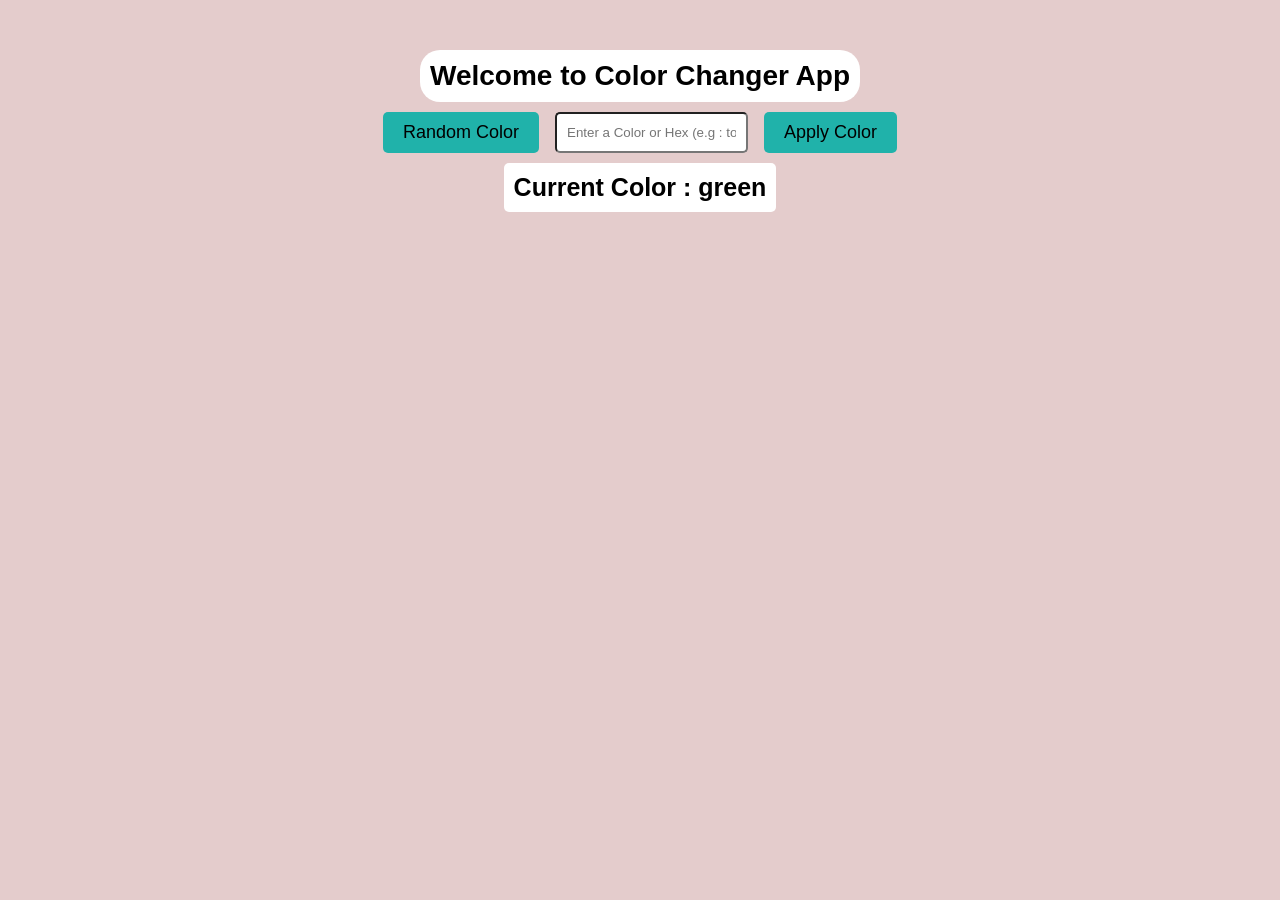
<file: 01 Color Swicher/index.html>
<!DOCTYPE html>
<html lang="en">
<head>
    <meta charset="UTF-8">
    <meta name="viewport" content="width=device-width, initial-scale=1.0">
    <title>Color Switcher</title>
    <link rel="stylesheet" href="style.css">
</head>
<body>

    <div class="container">
        <h1 class="heading"> Welcome to Color Changer App</h1>
        
        <div class="inputContainer">
            <button class="randomBtn">Random Color</button>
            <input id="colorInput" type="text" placeholder="Enter a Color or Hex (e.g : tomato or #ffffff)">
            <button class="applyBtn">Apply Color</button>
        
        </div>
        
        <h2 class="currentColor">Current Color : <span class="currentColorValue">green</span></h2>
    </div>

    <script src="script.js"></script>    
</body>
</html>
</file>
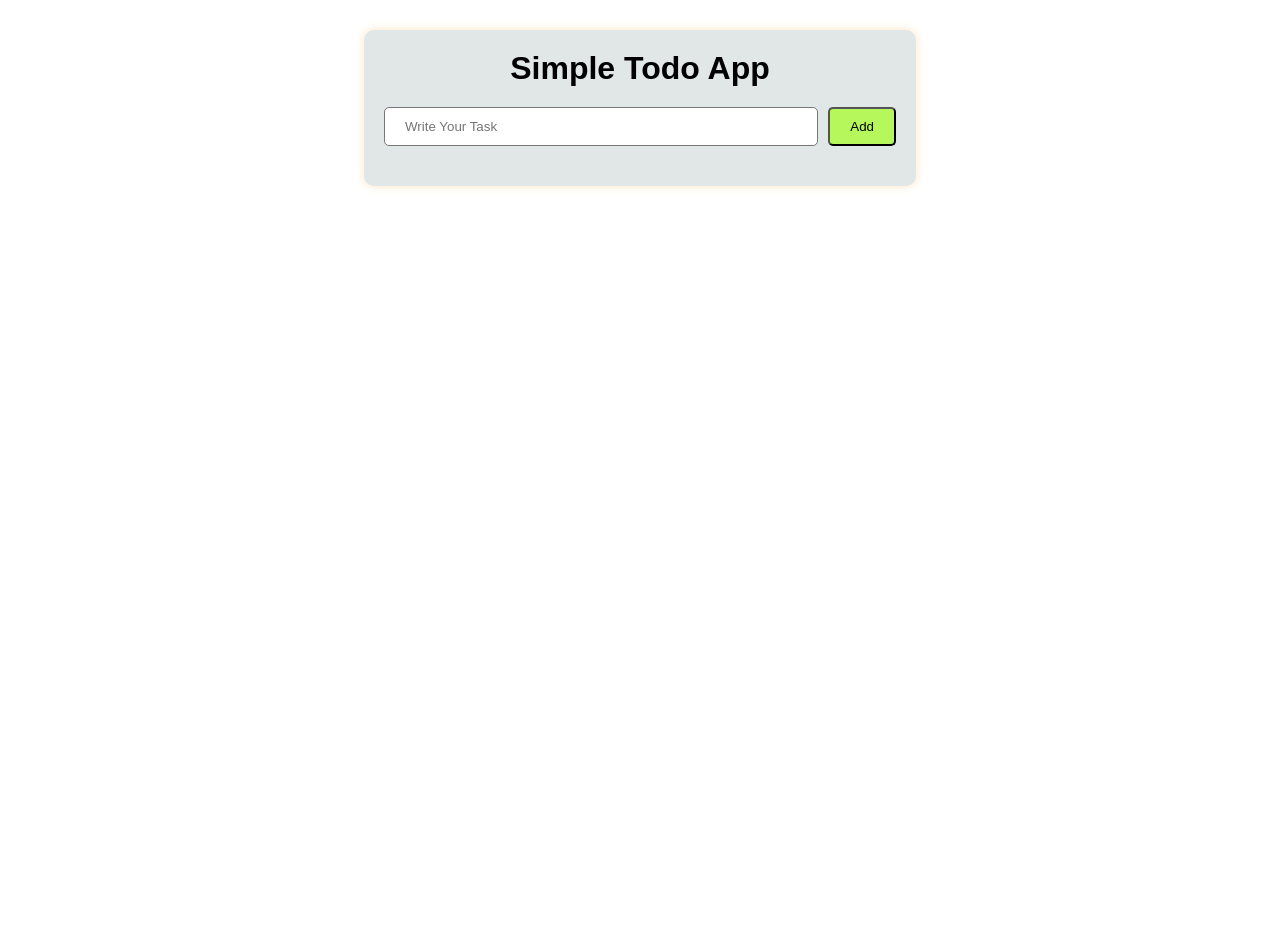
<file: 03  Todo App/index.html>
<!DOCTYPE html>
<html lang="en">

<head>
    <meta charset="UTF-8">
    <meta name="viewport" content="width=device-width, initial-scale=1.0">
    <title>Simple Todo App</title>

    <link rel="stylesheet" href="style.css">
</head>

<body>
    <div class="container">
        <h1>Simple Todo App</h1>

        <div class="addContainer">
            <input type="text" placeholder="Write Your Task" id="addInput">
            <button class="addBtn">Add</button>
        </div>

        <div class="listContainer">
           
        </div>
    </div>

    <script src="script.js"></script>
</body>

</html>
</file>
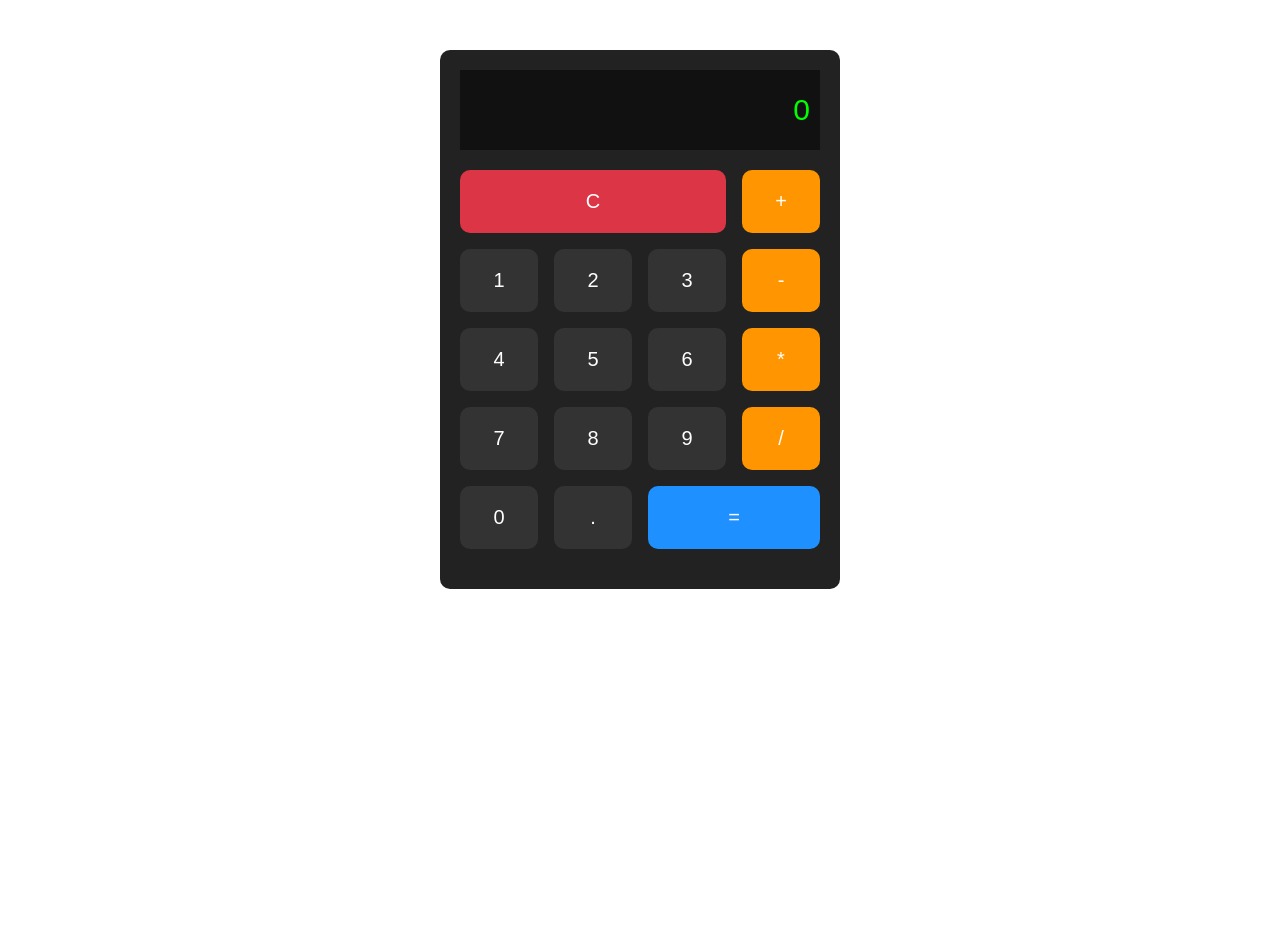
<file: 4 Calculator/index.html>
<!DOCTYPE html>
<html lang="en">

<head>
    <meta charset="UTF-8">
    <meta name="viewport" content="width=device-width, initial-scale=1.0">
    <title>Simple Calculator</title>
    <link rel="stylesheet" href="style.css">
</head>

<body>
    <div class="calculator">
        <div class="display">0</div>
        <div class="buttonsContainer">

            <button class="clearBtn" onclick="clearDisplay()">C</button>
            <button class="operator" onclick="appendValue('+')">+</button>

            <button onclick="appendValue('1')">1</button>
            <button onclick="appendValue('2')">2</button>
            <button onclick="appendValue('3')">3</button>
            <button class="operator" onclick="appendValue('-')">-</button>

            <button onclick="appendValue('4')">4</button>
            <button onclick="appendValue('5')">5</button>
            <button onclick="appendValue('6')">6</button>
            <button class="operator" onclick="appendValue('*')">*</button>

            <button onclick="appendValue('7')">7</button>
            <button onclick="appendValue('8')">8</button>
            <button onclick="appendValue('9')">9</button>
            <button class="operator" onclick="appendValue('/')">/</button>

            <button onclick="appendValue('0')">0</button>
            <button onclick="appendValue('.')">.</button>
            <button class="equalTo" onclick="calculate()">=</button>
        </div>
    </div>

    <script src='script.js'></script>
</body>

</html>
</file>
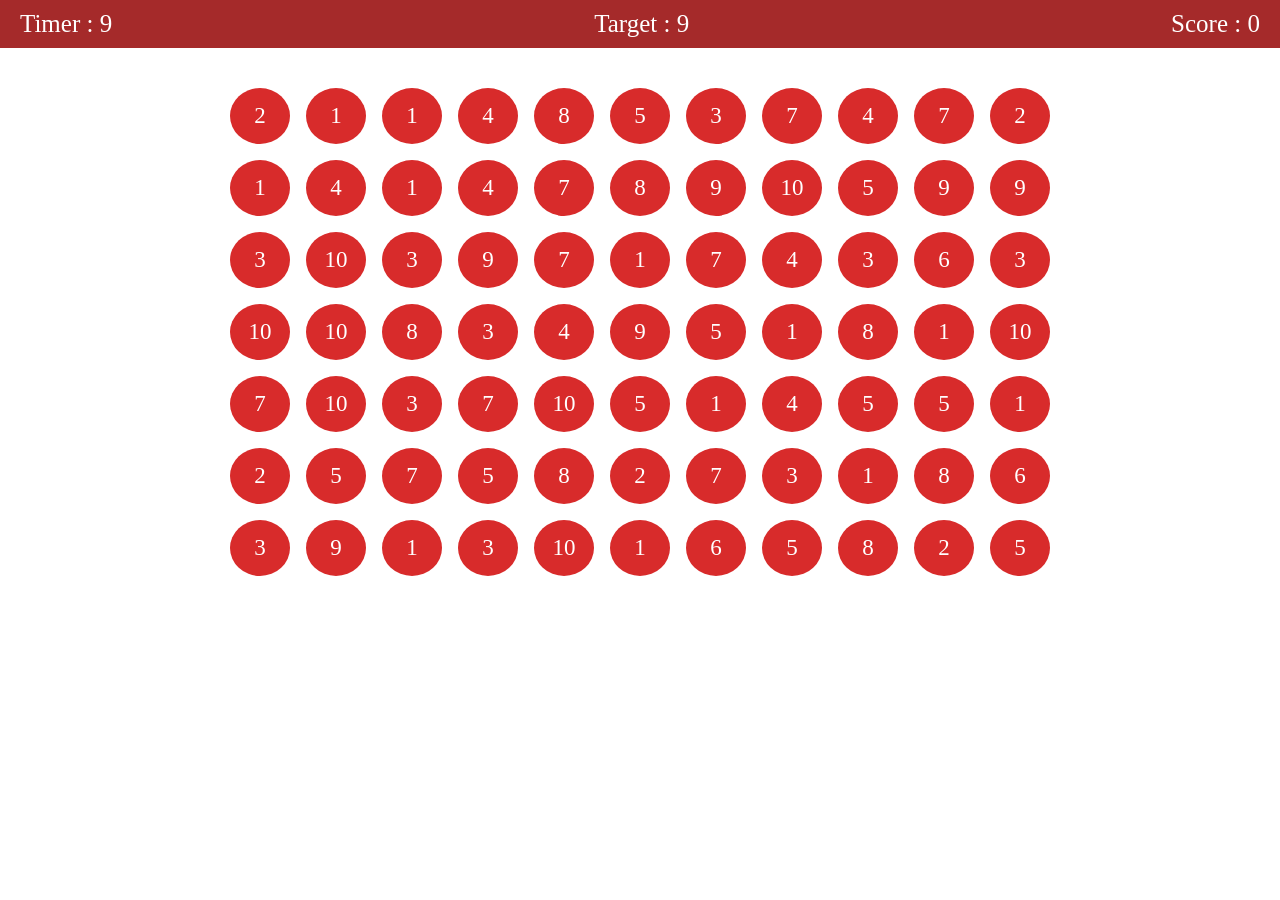
<file: 5 Number Shooter/index.html>
<!DOCTYPE html>
<html lang="en">
<head>
    <meta charset="UTF-8">
    <meta name="viewport" content="width=device-width, initial-scale=1.0">
    <title>Document</title>
    <link rel="stylesheet" href="style.css">
</head>
<body>

    <header>
        <div>
          Timer :  <span class="timerValue">10</span>
        </div>

        <div>
          Target :  <span class="targetValue">10</span>
        </div>

        <div>
          Score :  <span class="scoreValue">0</span>
        </div>

    </header>

    <div class="numberContainer">
    </div>
    
    <script src="script.js"></script>
</body>
</html>
</file>
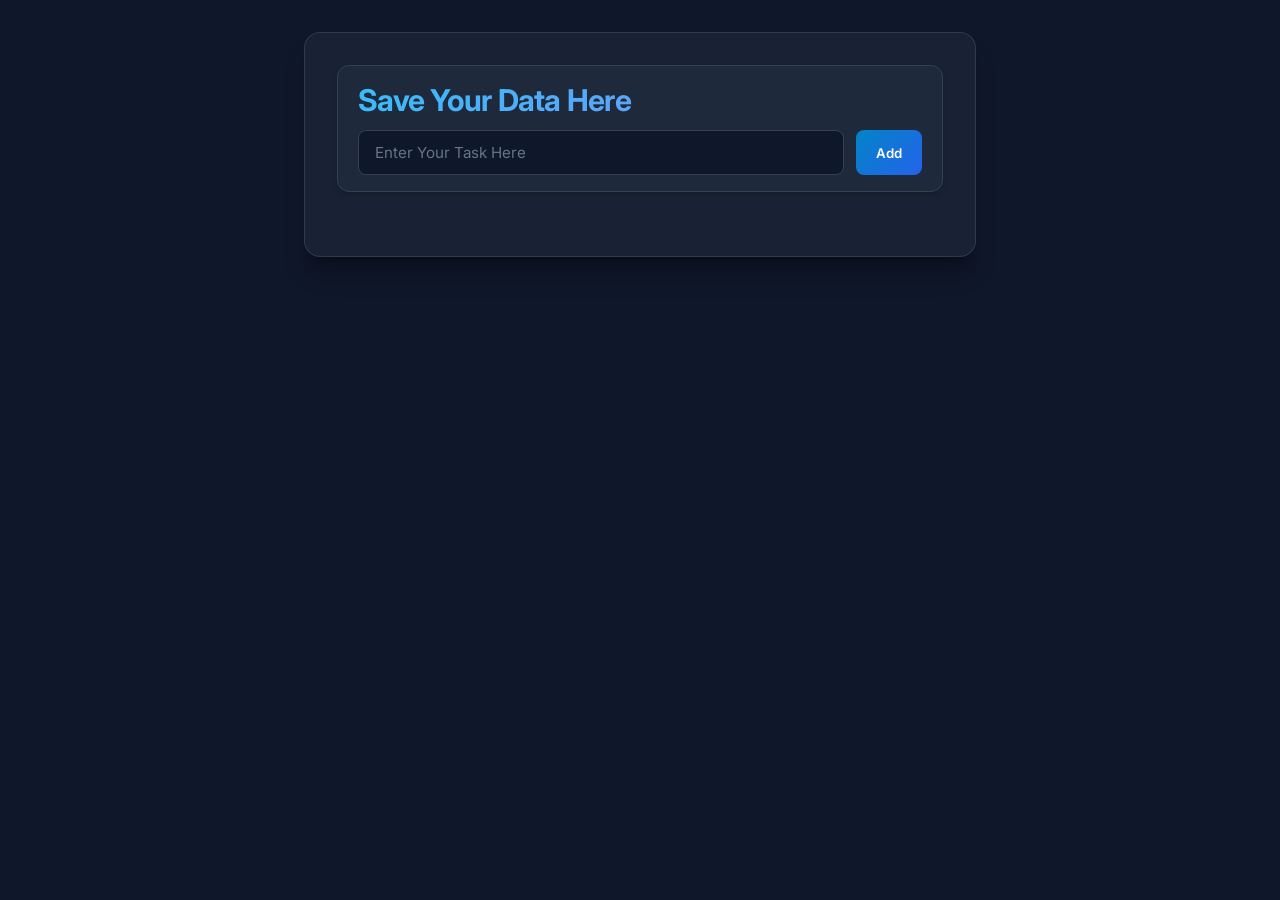
<file: TodoApp With And DOm/Index.html>
<!DOCTYPE html>
<html lang="en">

<head>
    <meta charset="UTF-8">
    <meta name="viewport" content="width=device-width, initial-scale=1.0">
    <title>Document</title>
    <link rel="stylesheet" href="style.css">
</head>

<body>
    <div class="container">
        <header>
            <h1>Save Your Data Here</h1>

        <div class="inputContainer">
            <input type="text" id="taskInput" placeholder="Enter Your Task Here">
            <button class="addBtn">Add</button>
        </div>
        </header>

        <div class="todoContainer">
            
            <!-- <div class="todo">
              
            </div> -->

        </div>
    </div>

    <script src="script.js"></script>
</body>

</html>
</file>
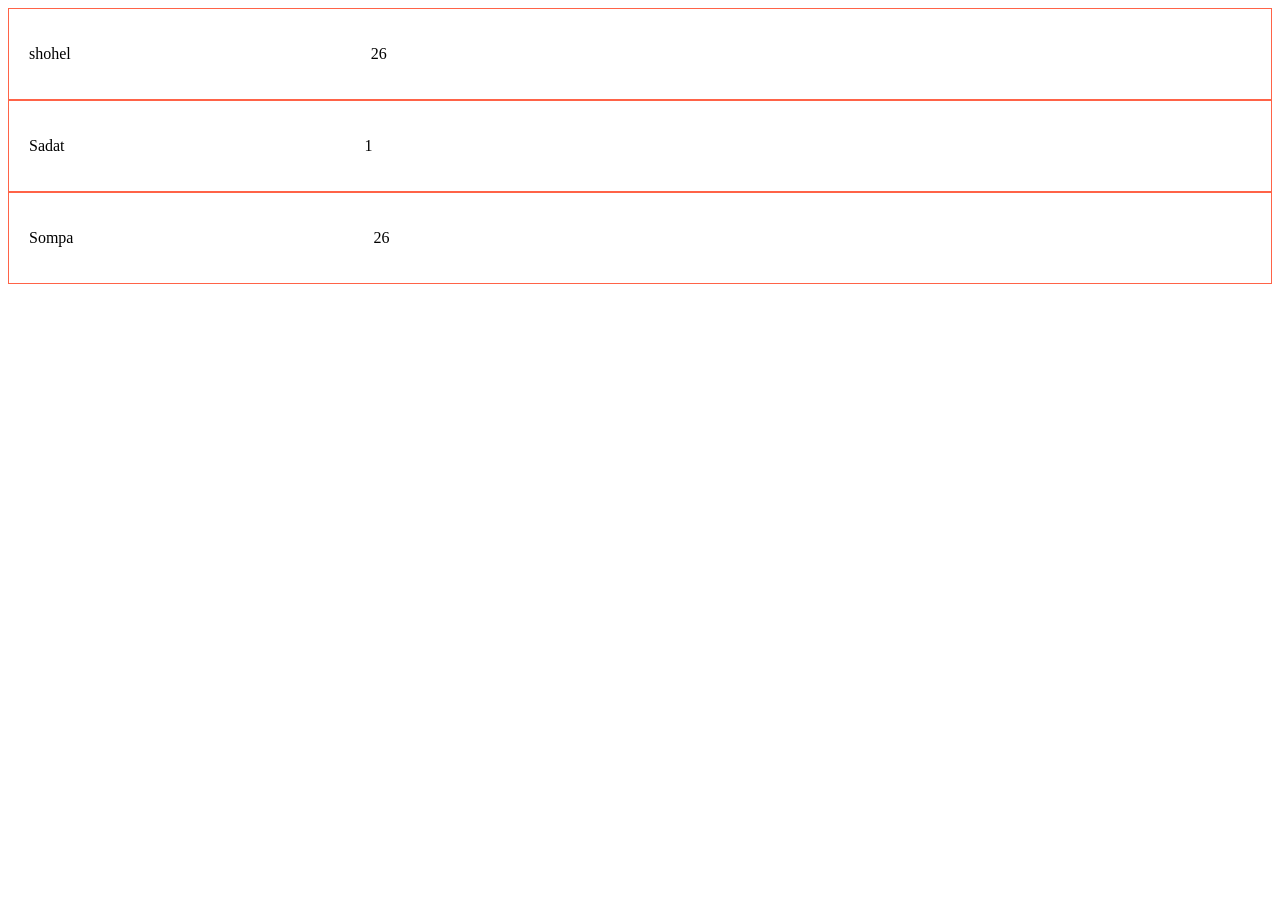
<file: Question & Answer (Problem Solve)/Functional_Programming/index.html>
<!DOCTYPE html>
<html lang="en">
<head>
    <meta charset="UTF-8">
    <meta name="viewport" content="width=device-width, initial-scale=1.0">
    <title>Document</title>
</head>
<style>
    div{
        border: 1px solid tomato;
        display: flex;
        gap : 300px;
        padding: 20px;
    }
</style>
<body>
    
    <script src="2_question.js"></script>
</body>
</html>
</file>
<file: 01 Color Swicher/style.css>
*{
    padding: 0px;
    margin: 0px;
    box-sizing: border-box;

}

html,body{
    width: 100%;
    height: 100%;
    font-family: sans-serif;
}

.container{
    height: 100vh;
    background-color: rgb(228, 204, 204);
    display: flex;
    flex-direction: column;
    align-items: center;
    padding: 50px;
}

.inputContainer{
    margin: 10px;
    display: flex;
    gap: 1rem;

}

.heading{
    background-color: white;
    width: fit-content;
    padding: 10px;
    border-radius: 20px;
    font-size: 28px;
}

button{
    background-color: lightseagreen;
    border: none;
    padding: 10px 20px;
    border-radius: 5px;
    font-size: 18px;
    transition: all linear 0.2s;
}

button:active{
    scale: 0.9;
}

#colorInput{
    padding: 0 10px;
    border-radius: 5px;
}

.currentColor{
    font-size: 25px;
    background-color: white;
    padding: 10px;
    border-radius: 5px;
}
</file>
<file: 03  Todo App/style.css>
*{
    padding: 0px;
    margin: 0px;
    font-family: sans-serif;
}

html,body{
    width: 100%;
    height: 100%;
}

.container {
    background-color: rgb(225, 231, 231);
    width: 100%;
    max-width: 32rem;
    display: flex;
    align-items: center;
    flex-direction: column;
    padding: 20px;
    margin: 30px auto;
    box-shadow:  0 0 10px bisque;
    gap: 20px;
    border-radius: 10px;
}

.heading{
    font-weight: 600;
    font-family: 'Times New Roman', Times, serif;
}

.addContainer{
    display: flex;
    gap: 10px;
    width: 100%;
}

.addContainer input{
    width: 100%;
    padding: 10px 20px;
    border-radius: 5px;
    border: 1px solid rgb(121, 118, 118);
}

.addContainer button{
    padding: 10px 20px;
    border-radius: 5px;
    background-color: rgb(182, 247, 91);
    transition: all linear 0.4s;
}

.addContainer button:active{
    scale: 0.9;
}
.listContainer{
    width: 100%;
    display: flex;
    flex-direction: column;
    gap: 20px;
    
}

.listContainer .list {
    width: 100%;
    display: flex;
    align-items: center;
    justify-content: space-between;
    background-color: #fff;
    border-radius: 5px;
    padding: 10px;
}

.list p {
      font-size: 15px;
      word-break: break-word;
  }
</file>
<file: 4 Calculator/style.css>
* {
    margin: 0;
    padding: 0;
    box-sizing: border-box;
    font-family: 'Segoe UI', Tahoma, Geneva, Verdana, sans-serif;
}

html,
body {
    width: 100%;
    height: 100%;
}

.calculator {
    background-color: #222222;
    max-width: 25rem;
    width: 100%;
    margin: 50px auto;
    padding: 20px;
    border-radius: 10px;
}

.display {
    width: 100%;
    height: 5rem;
    background-color: #111111;
    color: #02FF00;
    display: flex;
    align-items: center;
    justify-content: flex-end;
    padding: 0 10px;
    font-size: 30px;
}

.buttonsContainer {
    user-select: none;
    display: grid;
    grid-template-columns: repeat(4, 1fr);
    gap: 1rem;
    padding: 20px 0;
}

.buttonsContainer button {
    width: 100%;
    border-radius: 10px;
    background-color: #333333;
    color: white;
    font-size: 20px;
    border: none;
    padding: 20px 0;
    transition: all linear 0.2s;
}

.buttonsContainer button:hover {
    scale: 1.1;
}

.buttonsContainer button:active {
    scale: 0.9;
}

.buttonsContainer .clearBtn {
    background-color: #DC3545;
    grid-column: span 3;
}

.buttonsContainer .operator {
    background-color: #FF9500;
}

.buttonsContainer .equalTo {
    grid-column: span 2;
    background-color: #1E90FF;
}
</file>
<file: 5 Number Shooter/style.css>
*{
    padding: 0px;
    margin: 0px;
    box-sizing: border-box;
}

html,body{
    width: 100%;
    height: 100%;
}

header{
    display: flex;
    align-items: center;
    justify-content: space-between;
    background-color: brown;
    padding: 10px 20px;
    color: white;
    font-size: 25px;
}

.numberContainer {
    display: flex;
    align-items: center;
    justify-content: center;
    flex-wrap: wrap;
    gap: 1rem;
    max-width: 60rem;
    margin: auto;
    padding: 40px;
}

.circle{
    width: 60px;
    height: 56px;
    background-color: rgb(216, 43, 43);
    border-radius: 100%;
    color: white;
    display: grid;
    place-content: center;
    font-size: 23px;
}
</file>
<file: TodoApp With And DOm/style.css>
/* Google Font ইমপোর্ট (আধুনিক ও ক্লিন দেখানোর জন্য) */
@import url('https://fonts.googleapis.com/css2?family=Inter:wght@400;500;600;700&display=swap');

* {
    padding: 0;
    margin: 0;
    box-sizing: border-box;
    font-family: 'Inter', system-ui, -apple-system, sans-serif;
}

body {
    width: 100%;
    min-height: 100vh;
    background-color: #0f172a;
    /* ডিপ ডার্ক ব্লু-গ্রে ব্যাকগ্রাউন্ড */
    color: #f8fafc;
    display: flex;
    justify-content: center;
    padding-top: 2rem;
}

/* সেন্ট্রাল কন্টেইনার */
.container {
    width: 90%;
    max-width: 42rem;
    margin: 0 auto;
    padding: 2rem;
    background: rgba(30, 41, 59, 0.7);
    /* স্মুথ কার্ড ব্যাকগ্রাউন্ড */
    backdrop-filter: blur(10px);
    /* গ্লাস গ্লো ইফেক্ট */
    border: 1px solid rgba(255, 255, 255, 0.1);
    border-radius: 16px;
    box-shadow: 0 20px 25px -5px rgba(0, 0, 0, 0.3), 0 8px 10px -6px rgba(0, 0, 0, 0.3);
    display: flex;
    flex-direction: column;
    gap: 1.5rem;
    height: fit-content;
}

/* হেডার সেকশন */
/* হেডার সেকশন - ব্যাকগ্রাউন্ড কালার ও স্টাইলিং সহ */
header {
    position: sticky;
    top: 0;
    z-index: 10;
    background-color: #1e293b;
    padding: 1rem 1.25rem;
    border-radius: 12px;
    border: 1px solid #334155;
    margin-bottom: 0.5rem;
    display: flex;
    flex-direction: column;
    gap: 0.75rem;
    width: 100%;
    box-shadow: 0 4px 6px -1px rgba(0, 0, 0, 0.2);
}
h1 {
    font-size: 1.875rem;
    font-weight: 700;
    letter-spacing: -0.025em;
    background: linear-gradient(135deg, #38bdf8, #818cf8);
    /* গ্রেডিয়েন্ট টেক্সট */
    -webkit-background-clip: text;
    -webkit-text-fill-color: transparent;
}

/* ইনপুট বক্স ও বাটন কন্টেইনার */
.inputContainer {
    display: flex;
    justify-content: space-between;
    gap: 0.75rem;
}

#taskInput {
    width: 100%;
    padding: 0.75rem 1rem;
    border-radius: 8px;
    border: 1px solid #334155;
    background-color: #0f172a;
    color: #f8fafc;
    font-size: 0.95rem;
    outline: none;
    transition: all 0.2s ease;
}
input {
    width: 100%;
    padding: 0.75rem 1rem;
    border-radius: 8px;
    border: 1px solid #334155;
    background-color: #0f172a;
    color: #f8fafc;
    font-size: 0.95rem;
    outline: none;
    transition: all 0.2s ease;
}

#taskInput:focus {
    border-color: #38bdf8;
    box-shadow: 0 0 0 3px rgba(56, 189, 248, 0.2);
}

#taskInput::placeholder {
    color: #64748b;
}

/* অ্যাড বাটন */
.addBtn {
    padding: 0.75rem 1.25rem;
    border-radius: 8px;
    border: none;
    background: linear-gradient(135deg, #0284c7, #2563eb);
    color: white;
    font-weight: 600;
    cursor: pointer;
    transition: transform 0.1s ease, opacity 0.2s ease;
    white-space: nowrap;
}

.addBtn:hover {
    opacity: 0.9;
}

.addBtn:active {
    transform: scale(0.97);
}

/* টুডু লিস্টের কন্টেইনার */
.todoContainer {
    display: flex;
    flex-direction: column;
    gap: 0.75rem;
}

/* প্রতিটি টুডু আইটেম */
.todo {
    display: flex;
    justify-content: space-between;
    align-items: center;
    background-color: #1e293b;
    border: 1px solid #334155;
    padding: 1rem 1.25rem;
    border-radius: 10px;
    transition: all 0.2s ease;
}

.todo:hover {
    border-color: #475569;
    transform: translateY(-2px);
    box-shadow: 0 4px 12px rgba(0, 0, 0, 0.15);
}

/* টুডুর ভিতরের বাটন (যেমন: Delete/Complete) */
.todo button {
    padding: 0.5rem 0.85rem;
    border-radius: 6px;
    border: none;
    background-color: #ef4444;
    /* একশন লাল বাটন */
    color: white;
    font-weight: 500;
    font-size: 0.85rem;
    cursor: pointer;
    transition: background-color 0.2s ease, transform 0.1s ease;
}

.todo button:hover {
    background-color: #dc2626;
}

.todo button:active {
    transform: scale(0.95);
}

.saveBtn{
    display: none;
}

.buttonContainer{
    display: flex;
    gap: 1rem;

}
</file>
